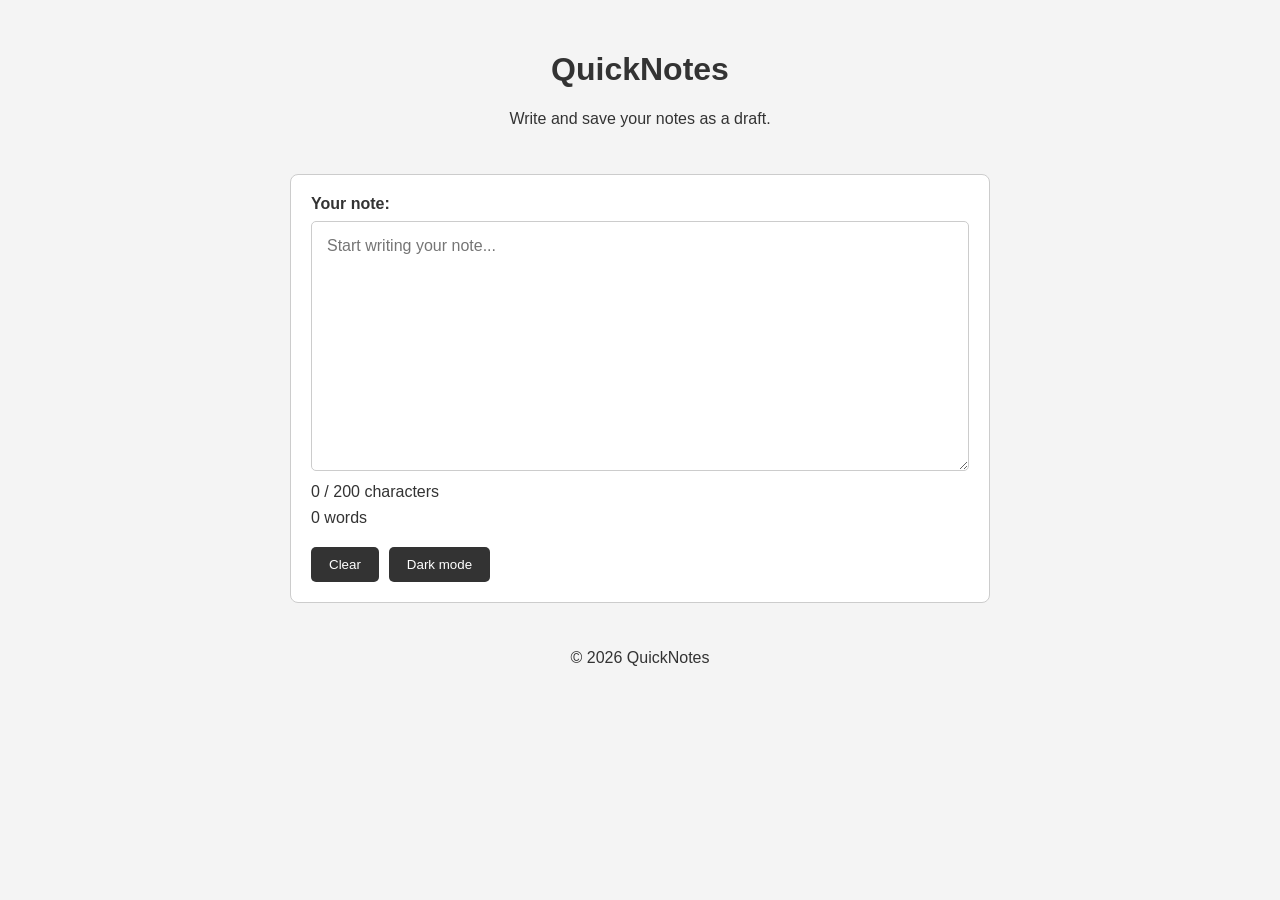
<file: day 4/index.html>
<!DOCTYPE html>
<html lang="en">
<head>
    <meta charset="UTF-8">
    <meta name="viewport" content="width=device-width, initial-scale=1.0">

    <title>QuickNotes Draft</title>

    <link rel="stylesheet" href="style.css">
    <script src="script.js" defer></script>
</head>

<body>

    <header>
        <h1>QuickNotes</h1>
        <p>Write and save your notes as a draft.</p>
    </header>

    <main>
        <label for="note-text">Your note:</label>

        <textarea
            id="note-text"
            placeholder="Start writing your note..."
        ></textarea>

        <p id="char-count">0 / 200 characters</p>
        <p id="word-count">0 words</p>

        <div class="buttons">
            <button id="clear-btn" type="button">Clear</button>
            <button id="theme-toggle" type="button">Dark mode</button>
        </div>
    </main>

    <footer>
        <p>&copy; 2026 QuickNotes</p>
    </footer>

</body>
</html>
</file>
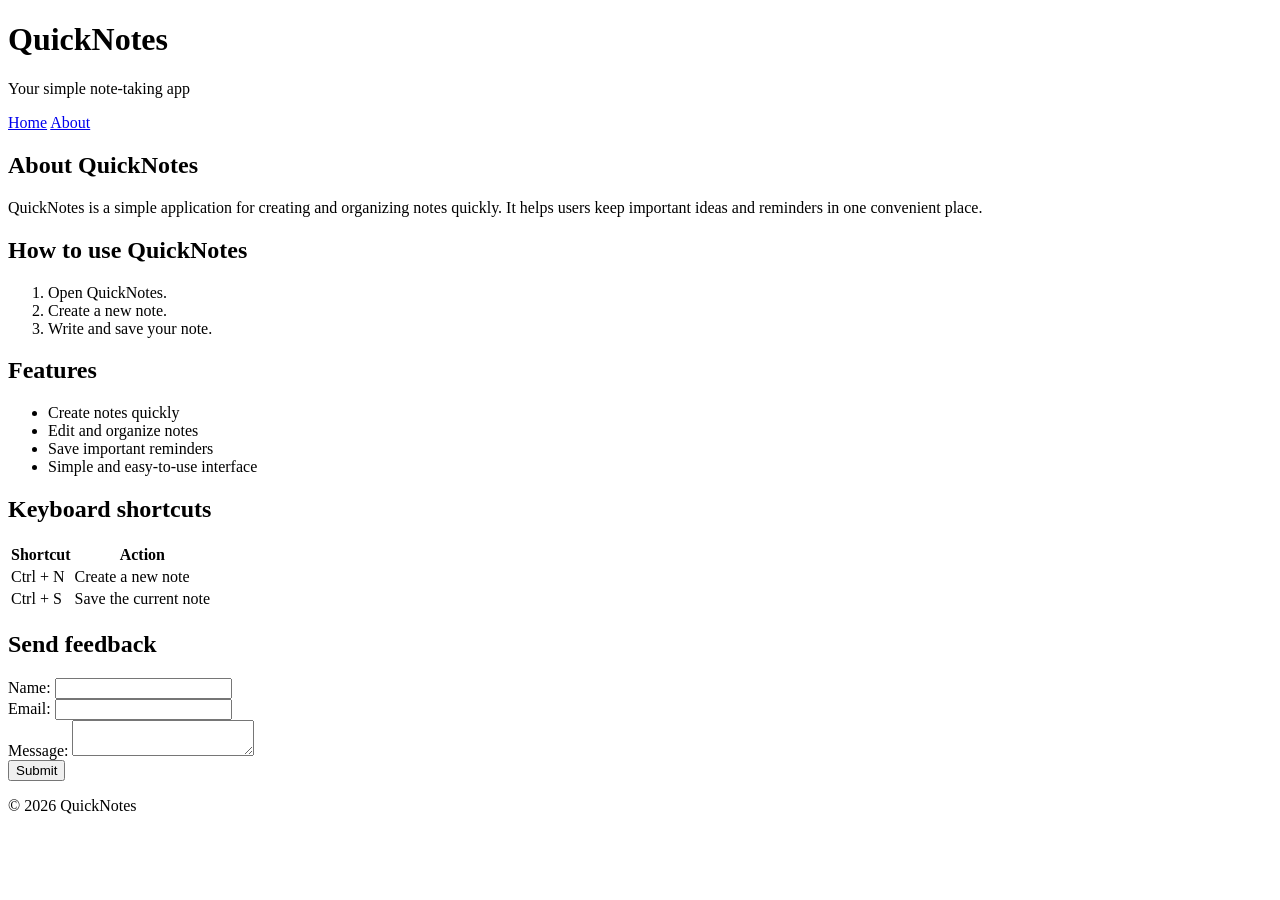
<file: day 1/about.html>
<!DOCTYPE html>
<html lang="en">
<head>
    <meta charset="UTF-8">
    <meta name="viewport" content="width=device-width, initial-scale=1.0">
    <title>About QuickNotes</title>
</head>

<body>

    <header>
        <h1>QuickNotes</h1>
        <p>Your simple note-taking app</p>

        <nav>
            <a href="index.html">Home</a>
            <a href="about.html">About</a>
        </nav>
    </header>

    <main>
        <h2>About QuickNotes</h2>

        <p>
            QuickNotes is a simple application for creating and organizing
            notes quickly. It helps users keep important ideas and reminders
            in one convenient place.
        </p>

        <section>
            <h2>How to use QuickNotes</h2>

            <ol>
                <li>Open QuickNotes.</li>
                <li>Create a new note.</li>
                <li>Write and save your note.</li>
            </ol>
        </section>

        <section>
            <h2>Features</h2>

            <ul>
                <li>Create notes quickly</li>
                <li>Edit and organize notes</li>
                <li>Save important reminders</li>
                <li>Simple and easy-to-use interface</li>
            </ul>
        </section>

        <section>
            <h2>Keyboard shortcuts</h2>

            <table>
                <thead>
                    <tr>
                        <th>Shortcut</th>
                        <th>Action</th>
                    </tr>
                </thead>
                <tbody>
                    <tr>
                        <td>Ctrl + N</td>
                        <td>Create a new note</td>
                    </tr>
                    <tr>
                        <td>Ctrl + S</td>
                        <td>Save the current note</td>
                    </tr>
                </tbody>
            </table>
        </section>

        <section>
            <h2>Send feedback</h2>

            <form>
                <div>
                    <label for="name">Name:</label>
                    <input type="text" id="name" name="name" required>
                </div>

                <div>
                    <label for="email">Email:</label>
                    <input type="email" id="email" name="email" required>
                </div>

                <div>
                    <label for="message">Message:</label>
                    <textarea id="message" name="message" required></textarea>
                </div>

                <button type="submit">Submit</button>
            </form>
        </section>
    </main>

    <footer>
        <p>&copy; 2026 QuickNotes</p>
    </footer>

</body>
</html>
</file>
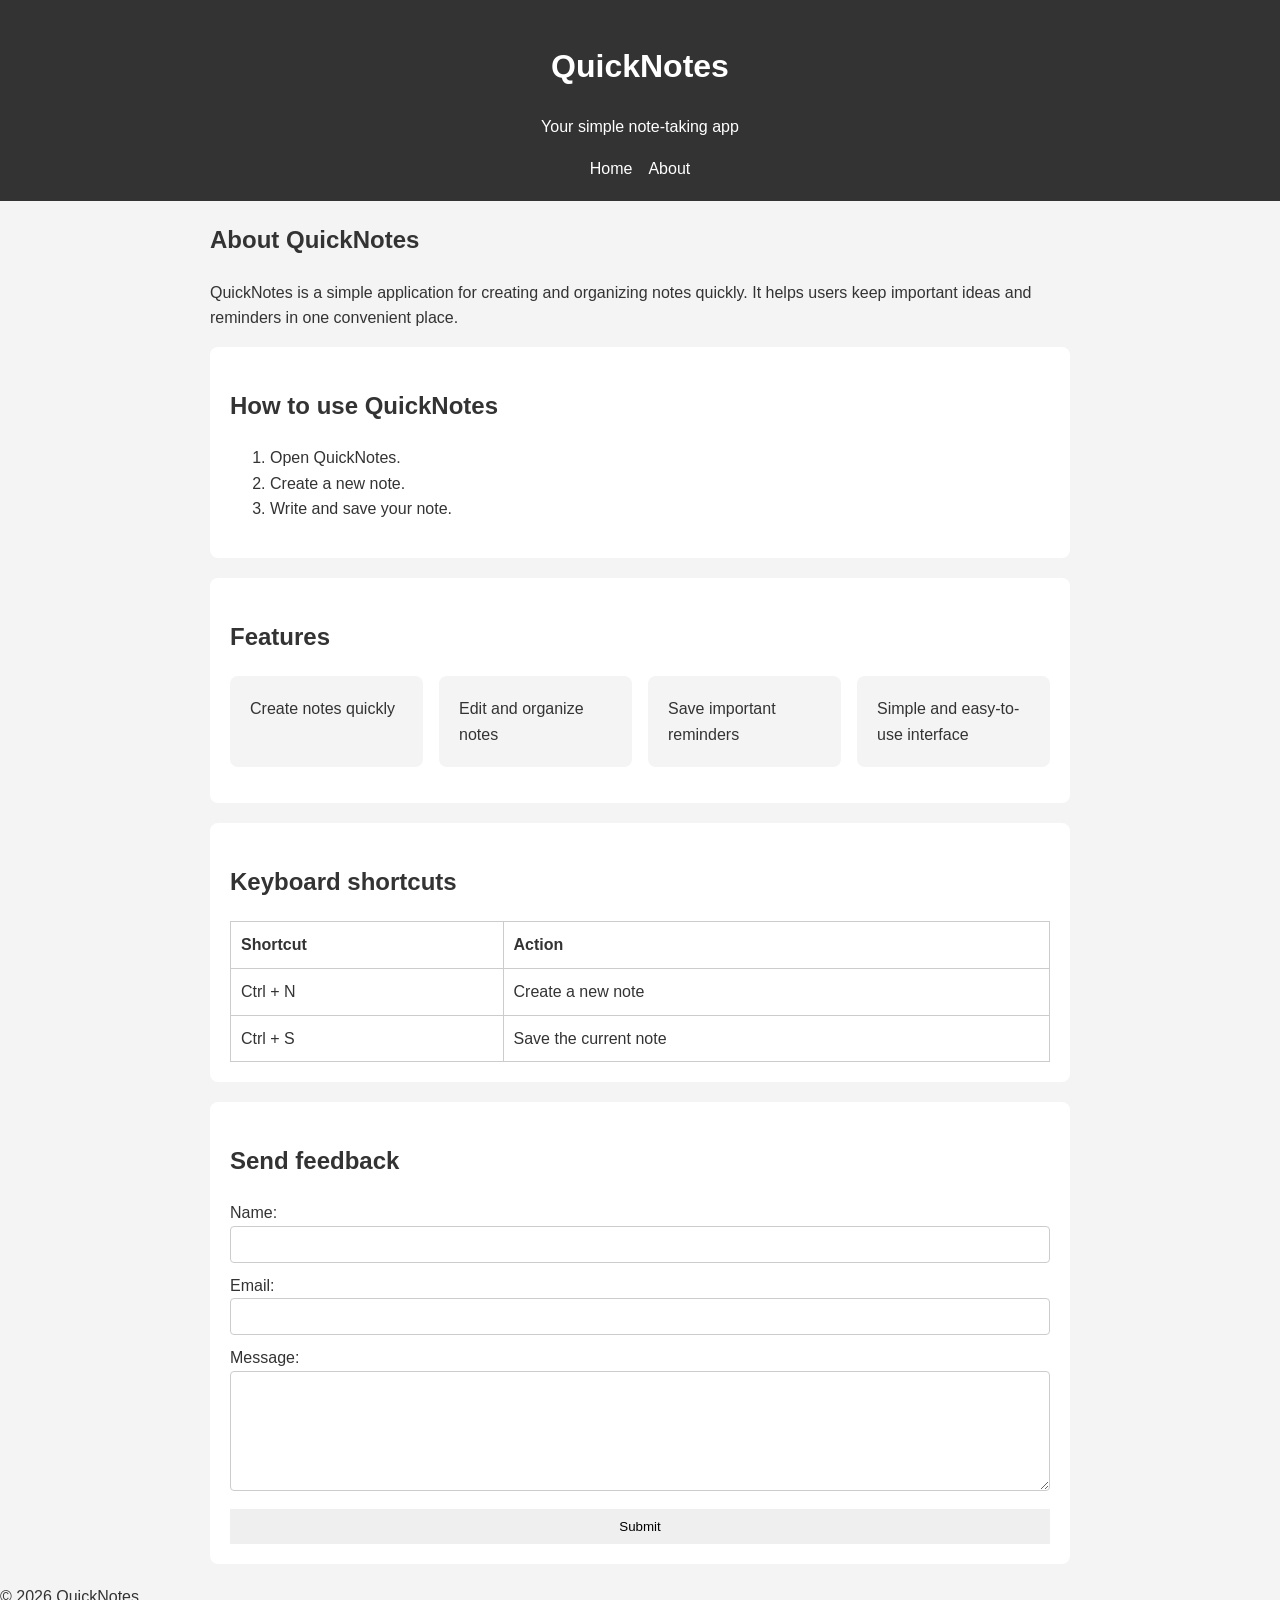
<file: day2/about.html>
<!DOCTYPE html>
<html lang="en">
<head>
    <meta charset="UTF-8">
    <meta name="viewport" content="width=device-width, initial-scale=1.0">
    <title>About QuickNotes</title>
    <link rel="stylesheet" href="style.css">
</head>

<body>

    <header>
        <h1>QuickNotes</h1>
        <p>Your simple note-taking app</p>

        <nav>
            <a href="index.html">Home</a>
            <a href="about.html">About</a>
        </nav>
    </header>

    <main>
        <h2>About QuickNotes</h2>

        <p>
            QuickNotes is a simple application for creating and organizing
            notes quickly. It helps users keep important ideas and reminders
            in one convenient place.
        </p>

        <section>
            <h2>How to use QuickNotes</h2>

            <ol>
                <li>Open QuickNotes.</li>
                <li>Create a new note.</li>
                <li>Write and save your note.</li>
            </ol>
        </section>

        <section>
            <h2>Features</h2>

            <ul class="features">
                <li>Create notes quickly</li>
                <li>Edit and organize notes</li>
                <li>Save important reminders</li>
                <li>Simple and easy-to-use interface</li>
            </ul>
        </section>

        <section>
            <h2>Keyboard shortcuts</h2>

            <table>
                <thead>
                    <tr>
                        <th>Shortcut</th>
                        <th>Action</th>
                    </tr>
                </thead>
                <tbody>
                    <tr>
                        <td>Ctrl + N</td>
                        <td>Create a new note</td>
                    </tr>
                    <tr>
                        <td>Ctrl + S</td>
                        <td>Save the current note</td>
                    </tr>
                </tbody>
            </table>
        </section>

        <section>
            <h2>Send feedback</h2>

            <form>
                <div>
                    <label for="name">Name:</label>
                    <input type="text" id="name" name="name" required>
                </div>

                <div>
                    <label for="email">Email:</label>
                    <input type="email" id="email" name="email" required>
                </div>

                <div>
                    <label for="message">Message:</label>
                    <textarea id="message" name="message" required></textarea>
                </div>

                <button type="submit">Submit</button>
            </form>
        </section>
    </main>

    <footer>
        <p>&copy; 2026 QuickNotes</p>
    </footer>

</body>
</html>
</file>
<file: day 4/style.css>
:root {
    --background: #f4f4f4;
    --text: #333;
    --card: white;
    --border: #ccc;
    --button: #333;
    --button-text: white;
    --warning: orange;
    --over: red;
}

body.dark {
    --background: #1e1e1e;
    --text: #f5f5f5;
    --card: #2d2d2d;
    --border: #555;
    --button: #f5f5f5;
    --button-text: #222;
    --warning: #ffb347;
    --over: #ff6b6b;
}

* {
    box-sizing: border-box;
}

body {
    margin: 0;
    font-family: Arial, sans-serif;
    background-color: var(--background);
    color: var(--text);
    transition: background-color 0.3s, color 0.3s;
}

header {
    text-align: center;
    padding: 30px 20px;
}

main {
    max-width: 700px;
    margin: 0 auto;
    padding: 20px;
    background-color: var(--card);
    border: 1px solid var(--border);
    border-radius: 8px;
}

label {
    display: block;
    margin-bottom: 8px;
    font-weight: bold;
}

textarea {
    width: 100%;
    min-height: 250px;
    padding: 15px;
    font-size: 16px;
    font-family: Arial, sans-serif;
    border: 1px solid var(--border);
    border-radius: 5px;
    resize: vertical;
    background-color: var(--card);
    color: var(--text);
}

#char-count,
#word-count {
    margin: 8px 0;
}

.warning {
    color: var(--warning);
}

.over {
    color: var(--over);
    font-weight: bold;
}

.buttons {
    display: flex;
    gap: 10px;
    margin-top: 20px;
}

button {
    padding: 10px 18px;
    border: none;
    border-radius: 5px;
    background-color: var(--button);
    color: var(--button-text);
    cursor: pointer;
    transition: opacity 0.3s, transform 0.2s;
}

button:hover {
    opacity: 0.8;
    transform: translateY(-2px);
}

footer {
    text-align: center;
    padding: 30px;
}
</file>
<file: day2/style.css>
/* Reset */
* {
  box-sizing: border-box;
}

body {
  margin: 0;
  font-family: Arial, sans-serif;
  background-color: #f4f4f4;
  color: #333;
  line-height: 1.6;
}

/* Header */
header {
  background-color: #333;
  color: white;
  padding: 20px;
  text-align: center;
}

/* Navigation */
nav {
  display: flex;
  justify-content: center;
  gap: 16px;
}

nav a {
  color: white;
  text-decoration: none;
  transition: 0.3s;
}

nav a:hover {
  text-decoration: underline;
  opacity: 0.8;
}

/* Main */
main {
  max-width: 900px;
  margin: 20px auto;
  padding: 0 20px;
}

/* Sections */
section {
  background: white;
  padding: 20px;
  margin-bottom: 20px;
  border-radius: 8px;
}

/* Features Grid */
.features {
  display: grid;
  grid-template-columns: repeat(auto-fit, minmax(180px, 1fr));
  gap: 16px;
  padding: 0;
  list-style: none;
}

.features li {
  background: #f4f4f4;
  padding: 20px;
  border-radius: 8px;
}

/* Table */
table {
  width: 100%;
  border-collapse: collapse;
}

th,
td {
  border: 1px solid #ccc;
  padding: 10px;
  text-align: left;
}

/* Form */
form {
  display: flex;
  flex-direction: column;
  gap: 10px;
}

input,
textarea {
  width: 100%;
  padding: 10px;
  border: 1px solid #ccc;
  border-radius: 4px;
}

textarea {
  min-height: 120px;
}

button {
  padding: 10px 16px;
  border: none;
  cursor: pointer;
  transition: 0.3s;
}

button:hover {
  opacity: 0.8;
}

/* Mobile */
@media (max-width: 600px) {
  header {
    padding: 12px;
    font-size: 14px;
  }

  nav {
    gap: 10px;
  }

  main {
    padding: 0 10px;
  }
}
</file>
